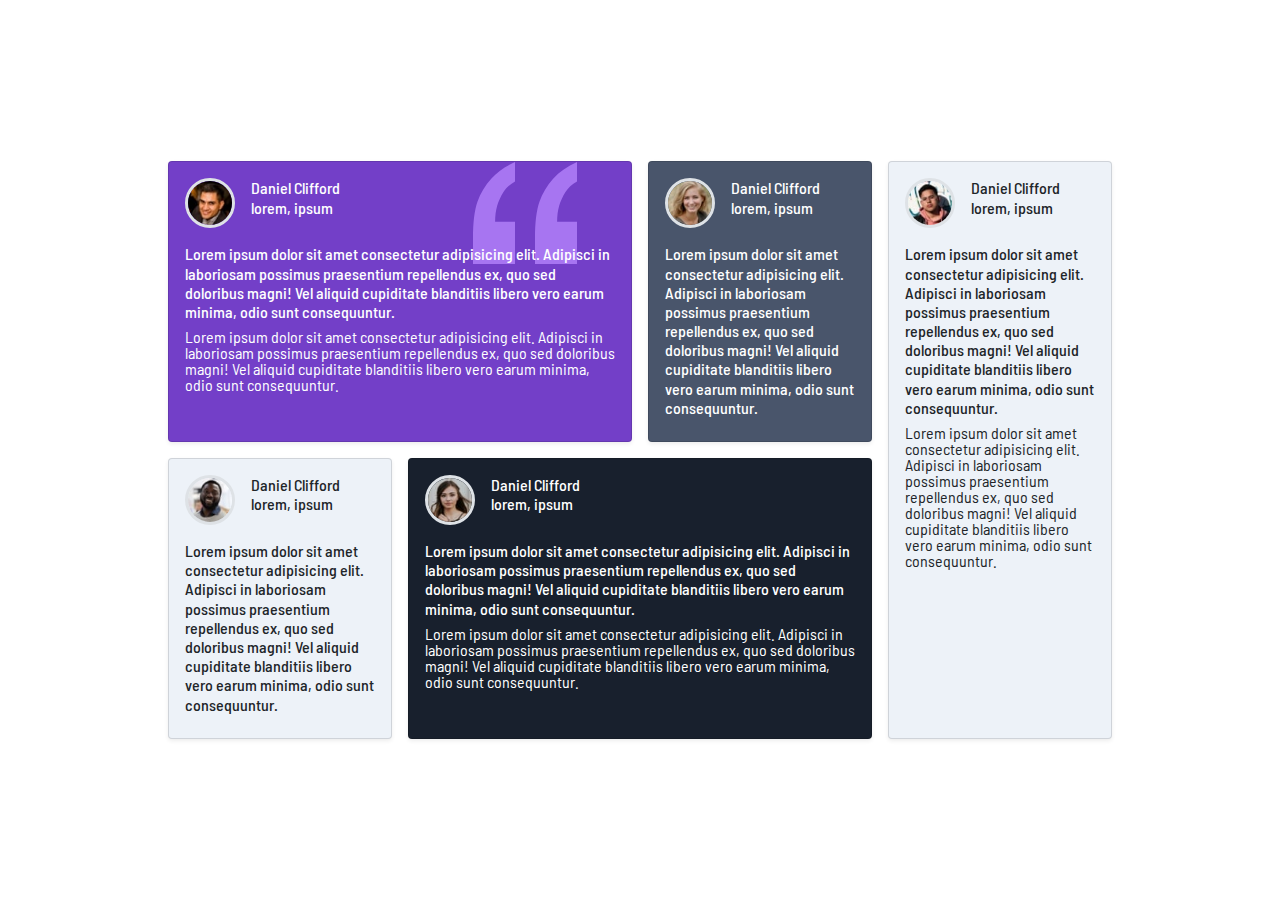
<file: index.html>
<!DOCTYPE html>
<html lang="en">

<head>
    <meta charset="UTF-8">
    <meta http-equiv="X-UA-Compatible" content="IE=edge">
    <meta name="viewport" content="width=device-width, initial-scale=1.0">

    <link rel="preconnect" href="https://fonts.gstatic.com">
    <link
        href="https://fonts.googleapis.com/css2?family=Barlow+Semi+Condensed:ital,wght@0,300;0,600;0,900;1,100&display=swap"
        rel="stylesheet">
    <link rel="stylesheet" href="./css/cssreduced.css">

</head>

<body>
    <main class="container d-flex align-items-center justify-content-center height-100vh">
        <div class="row">
            <!--left column-->
            <div class="col-12 col-lg-9">
                <div class="row">
                    <div class="col-12 col-lg-8 p-2">
                        <article class="card h-100 bg-primary text-white fondo-card shadow-sm">
                            <div class="card-body">
                                <div class="d-flex mb-3">
                                    <img src="./images/image-daniel.jpg" alt=""
                                        class="border border secondary border-3 rounded-circle">
                                    <div class="ps-3">
                                        <h6 class="m-0 h6">Daniel Clifford</h6>
                                        <p class="m-0 h6">lorem, ipsum</p>
                                    </div>
                                </div>
                                <div>
                                    <p class="h6">Lorem ipsum dolor sit amet consectetur adipisicing elit. Adipisci in
                                        laboriosam possimus praesentium repellendus ex, quo sed doloribus magni! Vel
                                        aliquid cupiditate blanditiis libero vero earum minima, odio sunt consequuntur.
                                    </p>
                                    <p class="fs-6 lh-1">Lorem ipsum dolor sit amet consectetur adipisicing elit.
                                        Adipisci in
                                        laboriosam possimus praesentium repellendus ex, quo sed doloribus magni! Vel
                                        aliquid cupiditate blanditiis libero vero earum minima, odio sunt consequuntur.
                                    </p>
                                </div>
                            </div>
                        </article>
                    </div>
                    <div class=" col-12 col-lg-4 p-2">
                        <article class="card h-100 bg-success text-white shadow-sm">
                            <div class="card-body">
                                <div class="d-flex mb-3">
                                    <img src="./images/image-jeanette.jpg" alt=""
                                        class="border border secondary border-3 rounded-circle">
                                    <div class="ps-3">
                                        <h6 class="m-0 h6">Daniel Clifford</h6>
                                        <p class="m-0 h6">lorem, ipsum</p>
                                    </div>
                                </div>
                                <div>
                                    <p class="h6">Lorem ipsum dolor sit amet consectetur adipisicing elit. Adipisci in
                                        laboriosam possimus praesentium repellendus ex, quo sed doloribus magni! Vel
                                        aliquid cupiditate blanditiis libero vero earum minima, odio sunt consequuntur.
                                    </p>
                                </div>
                            </div>
                        </article>
                    </div>
                    <div class="col-12 col-lg-4 p-2">
                        <article class="card h-100 bg-secondary shadow-sm">
                            <div class="card-body">
                                <div class="d-flex mb-3">
                                    <img src="./images/image-jonathan.jpg" alt=""
                                        class="border border secondary border-3 rounded-circle">
                                    <div class="ps-3">
                                        <h6 class="m-0 h6">Daniel Clifford</h6>
                                        <p class="m-0 h6">lorem, ipsum</p>
                                    </div>
                                </div>
                                <div>
                                    <p class="h6">Lorem ipsum dolor sit amet consectetur adipisicing elit. Adipisci in
                                        laboriosam possimus praesentium repellendus ex, quo sed doloribus magni! Vel
                                        aliquid cupiditate blanditiis libero vero earum minima, odio sunt consequuntur.
                                    </p>
                                </div>
                            </div>
                        </article>
                    </div>
                    <div class="col-12 col-lg-8 p-2">
                        <article class="card h-100 bg-dark text-white shadow-sm">
                            <div class="card-body">
                                <div class="d-flex mb-3">
                                    <img src="./images/image-kira.jpg" alt=""
                                        class="border border secondary border-3 rounded-circle">
                                    <div class="ps-3">
                                        <h6 class="m-0 h6">Daniel Clifford</h6>
                                        <p class="m-0 h6">lorem, ipsum</p>
                                    </div>
                                </div>
                                <div>
                                    <p class="h6">Lorem ipsum dolor sit amet consectetur adipisicing elit. Adipisci in
                                        laboriosam possimus praesentium repellendus ex, quo sed doloribus magni! Vel
                                        aliquid cupiditate blanditiis libero vero earum minima, odio sunt consequuntur.
                                    </p>
                                    <p class="fs-6 lh-1">Lorem ipsum dolor sit amet consectetur adipisicing elit.
                                        Adipisci in
                                        laboriosam possimus praesentium repellendus ex, quo sed doloribus magni! Vel
                                        aliquid cupiditate blanditiis libero vero earum minima, odio sunt consequuntur.
                                    </p>
                                </div>
                            </div>
                        </article>
                    </div>
                </div>
            </div>
            <!--right column-->
            <div class="col-12 col-lg-3 p-2">
                <article class="card h-100 bg-secondary shadow-sm">
                    <div class="card-body">
                        <div class="d-flex mb-3">
                            <img src="./images/image-patrick.jpg" alt=""
                                class="border border secondary border-3 rounded-circle">
                            <div class="ps-3">
                                <h6 class="m-0 h6">Daniel Clifford</h6>
                                <p class="m-0 h6">lorem, ipsum</p>
                            </div>
                        </div>
                        <div>
                            <p class="h6">Lorem ipsum dolor sit amet consectetur adipisicing elit. Adipisci in
                                laboriosam possimus praesentium repellendus ex, quo sed doloribus magni! Vel
                                aliquid cupiditate blanditiis libero vero earum minima, odio sunt consequuntur.
                            </p>
                            <p class="fs-6 lh-1">Lorem ipsum dolor sit amet consectetur adipisicing elit.
                                Adipisci in
                                laboriosam possimus praesentium repellendus ex, quo sed doloribus magni! Vel
                                aliquid cupiditate blanditiis libero vero earum minima, odio sunt consequuntur.
                            </p>
                        </div>
                    </div>
                </article>
            </div>
        </div>
    </main>
</body>

</html>
</file>
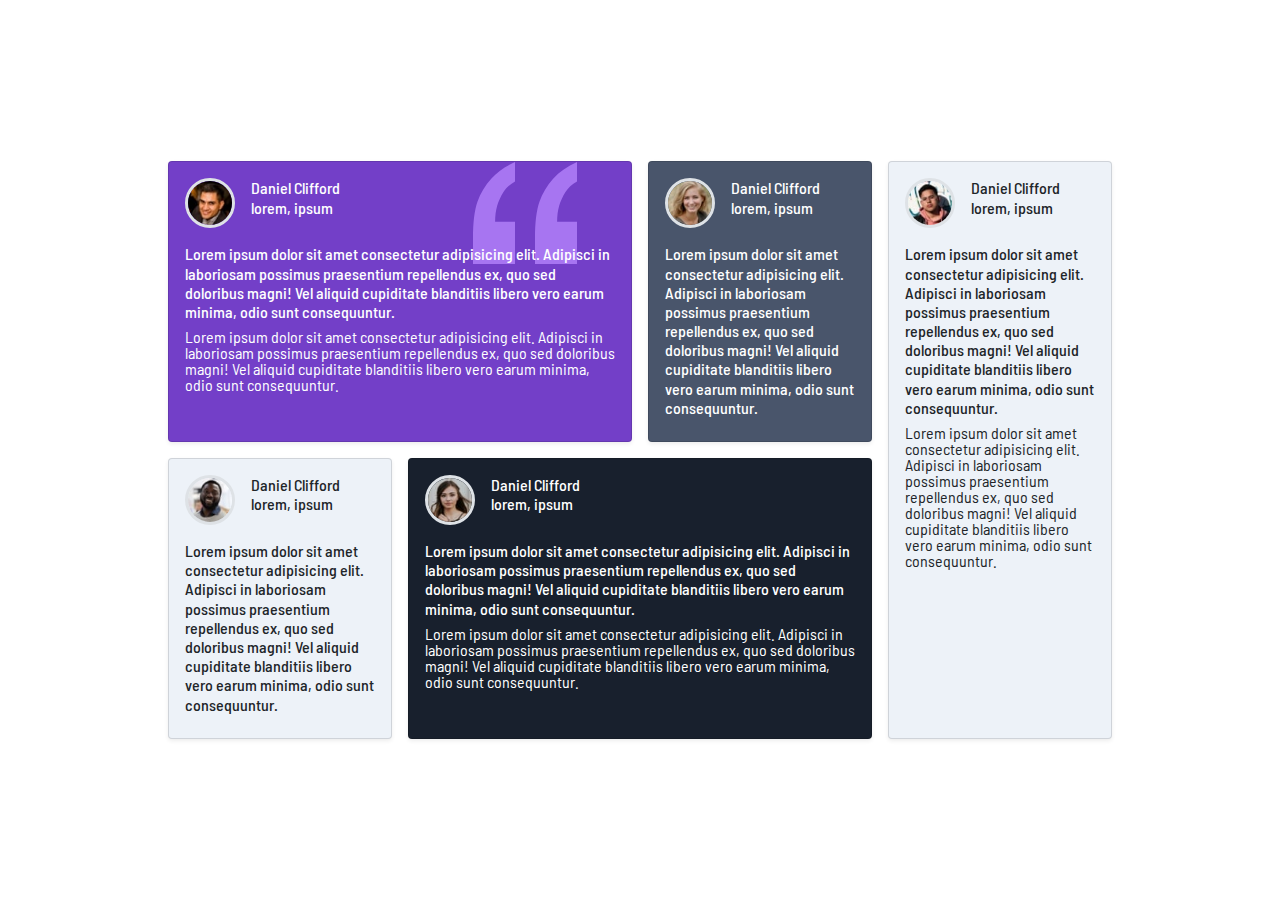
<file: docs/index.html>
<!DOCTYPE html>
<html lang="en">

<head>
    <meta charset="UTF-8">
    <meta http-equiv="X-UA-Compatible" content="IE=edge">
    <meta name="viewport" content="width=device-width, initial-scale=1.0">

    <link rel="preconnect" href="https://fonts.gstatic.com">
    <link
        href="https://fonts.googleapis.com/css2?family=Barlow+Semi+Condensed:ital,wght@0,300;0,600;0,900;1,100&display=swap"
        rel="stylesheet">
    <link rel="stylesheet" href="../css/cssreduced.css">

</head>

<body>
    <main class="container d-flex align-items-center justify-content-center height-100vh">
        <div class="row">
            <!--left column-->
            <div class="col-12 col-lg-9">
                <div class="row">
                    <div class="col-12 col-lg-8 p-2">
                        <article class="card h-100 bg-primary text-white fondo-card shadow-sm">
                            <div class="card-body">
                                <div class="d-flex mb-3">
                                    <img src="../images/image-daniel.jpg" alt=""
                                        class="border border secondary border-3 rounded-circle">
                                    <div class="ps-3">
                                        <h6 class="m-0 h6">Daniel Clifford</h6>
                                        <p class="m-0 h6">lorem, ipsum</p>
                                    </div>
                                </div>
                                <div>
                                    <p class="h6">Lorem ipsum dolor sit amet consectetur adipisicing elit. Adipisci in
                                        laboriosam possimus praesentium repellendus ex, quo sed doloribus magni! Vel
                                        aliquid cupiditate blanditiis libero vero earum minima, odio sunt consequuntur.
                                    </p>
                                    <p class="fs-6 lh-1">Lorem ipsum dolor sit amet consectetur adipisicing elit.
                                        Adipisci in
                                        laboriosam possimus praesentium repellendus ex, quo sed doloribus magni! Vel
                                        aliquid cupiditate blanditiis libero vero earum minima, odio sunt consequuntur.
                                    </p>
                                </div>
                            </div>
                        </article>
                    </div>
                    <div class=" col-12 col-lg-4 p-2">
                        <article class="card h-100 bg-success text-white shadow-sm">
                            <div class="card-body">
                                <div class="d-flex mb-3">
                                    <img src="../images/image-jeanette.jpg" alt=""
                                        class="border border secondary border-3 rounded-circle">
                                    <div class="ps-3">
                                        <h6 class="m-0 h6">Daniel Clifford</h6>
                                        <p class="m-0 h6">lorem, ipsum</p>
                                    </div>
                                </div>
                                <div>
                                    <p class="h6">Lorem ipsum dolor sit amet consectetur adipisicing elit. Adipisci in
                                        laboriosam possimus praesentium repellendus ex, quo sed doloribus magni! Vel
                                        aliquid cupiditate blanditiis libero vero earum minima, odio sunt consequuntur.
                                    </p>
                                </div>
                            </div>
                        </article>
                    </div>
                    <div class="col-12 col-lg-4 p-2">
                        <article class="card h-100 bg-secondary shadow-sm">
                            <div class="card-body">
                                <div class="d-flex mb-3">
                                    <img src="../images/image-jonathan.jpg" alt=""
                                        class="border border secondary border-3 rounded-circle">
                                    <div class="ps-3">
                                        <h6 class="m-0 h6">Daniel Clifford</h6>
                                        <p class="m-0 h6">lorem, ipsum</p>
                                    </div>
                                </div>
                                <div>
                                    <p class="h6">Lorem ipsum dolor sit amet consectetur adipisicing elit. Adipisci in
                                        laboriosam possimus praesentium repellendus ex, quo sed doloribus magni! Vel
                                        aliquid cupiditate blanditiis libero vero earum minima, odio sunt consequuntur.
                                    </p>
                                </div>
                            </div>
                        </article>
                    </div>
                    <div class="col-12 col-lg-8 p-2">
                        <article class="card h-100 bg-dark text-white shadow-sm">
                            <div class="card-body">
                                <div class="d-flex mb-3">
                                    <img src="../images/image-kira.jpg" alt=""
                                        class="border border secondary border-3 rounded-circle">
                                    <div class="ps-3">
                                        <h6 class="m-0 h6">Daniel Clifford</h6>
                                        <p class="m-0 h6">lorem, ipsum</p>
                                    </div>
                                </div>
                                <div>
                                    <p class="h6">Lorem ipsum dolor sit amet consectetur adipisicing elit. Adipisci in
                                        laboriosam possimus praesentium repellendus ex, quo sed doloribus magni! Vel
                                        aliquid cupiditate blanditiis libero vero earum minima, odio sunt consequuntur.
                                    </p>
                                    <p class="fs-6 lh-1">Lorem ipsum dolor sit amet consectetur adipisicing elit.
                                        Adipisci in
                                        laboriosam possimus praesentium repellendus ex, quo sed doloribus magni! Vel
                                        aliquid cupiditate blanditiis libero vero earum minima, odio sunt consequuntur.
                                    </p>
                                </div>
                            </div>
                        </article>
                    </div>
                </div>
            </div>
            <!--right column-->
            <div class="col-12 col-lg-3 p-2">
                <article class="card h-100 bg-secondary shadow-sm">
                    <div class="card-body">
                        <div class="d-flex mb-3">
                            <img src="../images/image-patrick.jpg" alt=""
                                class="border border secondary border-3 rounded-circle">
                            <div class="ps-3">
                                <h6 class="m-0 h6">Daniel Clifford</h6>
                                <p class="m-0 h6">lorem, ipsum</p>
                            </div>
                        </div>
                        <div>
                            <p class="h6">Lorem ipsum dolor sit amet consectetur adipisicing elit. Adipisci in
                                laboriosam possimus praesentium repellendus ex, quo sed doloribus magni! Vel
                                aliquid cupiditate blanditiis libero vero earum minima, odio sunt consequuntur.
                            </p>
                            <p class="fs-6 lh-1">Lorem ipsum dolor sit amet consectetur adipisicing elit.
                                Adipisci in
                                laboriosam possimus praesentium repellendus ex, quo sed doloribus magni! Vel
                                aliquid cupiditate blanditiis libero vero earum minima, odio sunt consequuntur.
                            </p>
                        </div>
                    </div>
                </article>
            </div>
        </div>
    </main>
</body>

</html>
</file>
<file: css/cssreduced.css>
@media (min-width: 992px) {
  .height-100vh {
    height: 100vh;
  }
}

.d-flex img {
  width: 50px;
}

.fondo-card {
  background-image: url("../images/bg-pattern-quotation.svg");
  background-repeat: no-repeat;
  background-position: 85% top;
}

/*!
 * Bootstrap v5.0.0-beta3 (https://getbootstrap.com/)
 * Copyright 2011-2021 The Bootstrap Authors
 * Copyright 2011-2021 Twitter, Inc.
 * Licensed under MIT (https://github.com/twbs/bootstrap/blob/main/LICENSE)
 */
:root {
  --bs-blue: #0d6efd;
  --bs-indigo: #6610f2;
  --bs-purple: #6f42c1;
  --bs-pink: #d63384;
  --bs-red: #dc3545;
  --bs-orange: #fd7e14;
  --bs-yellow: #ffc107;
  --bs-green: #198754;
  --bs-teal: #20c997;
  --bs-cyan: #0dcaf0;
  --bs-white: #fff;
  --bs-gray: #6c757d;
  --bs-gray-dark: #343a40;
  --bs-primary: #733FC8;
  --bs-secondary: #EDF2F8;
  --bs-success: #49556B;
  --bs-info: #0dcaf0;
  --bs-warning: #ffc107;
  --bs-danger: #dc3545;
  --bs-light: #f8f9fa;
  --bs-dark: #18202D;
  --bs-font-sans-serif: "Barlow Semi Condensed", sans-serif;
  --bs-font-monospace: SFMono-Regular, Menlo, Monaco, Consolas, "Liberation Mono", "Courier New", monospace;
  --bs-gradient: linear-gradient(180deg, rgba(255, 255, 255, 0.15), rgba(255, 255, 255, 0));
}

*,
*::before,
*::after {
  -webkit-box-sizing: border-box;
          box-sizing: border-box;
}

@media (prefers-reduced-motion: no-preference) {
  :root {
    scroll-behavior: smooth;
  }
}

body {
  margin: 0;
  font-family: var(--bs-font-sans-serif);
  font-size: 1rem;
  font-weight: 400;
  line-height: 1.5;
  color: #212529;
  background-color: #fff;
  -webkit-text-size-adjust: 100%;
  -webkit-tap-highlight-color: rgba(0, 0, 0, 0);
}

 h6, .h6 {
  margin-top: 0;
  margin-bottom: 0.5rem;
  font-weight: 500;
  line-height: 1.2;
}

h6, .h6 {
  font-size: 1rem;
}

p {
  margin-top: 0;
  margin-bottom: 1rem;
}

img {
  vertical-align: middle;
}

/* rtl:raw:
[type="tel"],
[type="url"],
[type="email"],
[type="number"] {
  direction: ltr;
}
*/

.container {
  width: 100%;
  padding-right: var(--bs-gutter-x, 0.75rem);
  padding-left: var(--bs-gutter-x, 0.75rem);
  margin-right: auto;
  margin-left: auto;
}

@media (min-width: 576px) {
  .container {
    max-width: 540px;
  }
}

@media (min-width: 768px) {
  .container {
    max-width: 720px;
  }
}

@media (min-width: 992px) {
  .container {
    max-width: 960px;
  }
}

@media (min-width: 1200px) {
  .container {
    max-width: 960px;
  }
}

@media (min-width: 1400px) {
  .container {
    max-width: 960px;
  }
}

.row {
  --bs-gutter-x: 1.5rem;
  --bs-gutter-y: 0;
  display: -webkit-box;
  display: -ms-flexbox;
  display: flex;
  -ms-flex-wrap: wrap;
      flex-wrap: wrap;
  margin-top: calc(var(--bs-gutter-y) * -1);
  margin-right: calc(var(--bs-gutter-x) / -2);
  margin-left: calc(var(--bs-gutter-x) / -2);
}

.row > * {
  -ms-flex-negative: 0;
      flex-shrink: 0;
  width: 100%;
  max-width: 100%;
  padding-right: calc(var(--bs-gutter-x) / 2);
  padding-left: calc(var(--bs-gutter-x) / 2);
  margin-top: var(--bs-gutter-y);
}

.col-12 {
  -webkit-box-flex: 0;
      -ms-flex: 0 0 auto;
          flex: 0 0 auto;
  width: 100%;
}

@media (min-width: 992px) {
  .col-lg-3 {
    -webkit-box-flex: 0;
        -ms-flex: 0 0 auto;
            flex: 0 0 auto;
    width: 25%;
  }
  .col-lg-4 {
    -webkit-box-flex: 0;
        -ms-flex: 0 0 auto;
            flex: 0 0 auto;
    width: 33.33333%;
  }
  .col-lg-8 {
    -webkit-box-flex: 0;
        -ms-flex: 0 0 auto;
            flex: 0 0 auto;
    width: 66.66667%;
  }
  .col-lg-9 {
    -webkit-box-flex: 0;
        -ms-flex: 0 0 auto;
            flex: 0 0 auto;
    width: 75%;
  }
}

.card {
  position: relative;
  display: -webkit-box;
  display: -ms-flexbox;
  display: flex;
  -webkit-box-orient: vertical;
  -webkit-box-direction: normal;
      -ms-flex-direction: column;
          flex-direction: column;
  min-width: 0;
  word-wrap: break-word;
  background-color: #fff;
  background-clip: border-box;
  border: 1px solid rgba(0, 0, 0, 0.125);
  border-radius: 0.25rem;
}

.card-body {
  -webkit-box-flex: 1;
      -ms-flex: 1 1 auto;
          flex: 1 1 auto;
  padding: 1rem 1rem;
}

@keyframes progress-bar-stripes {
  0% {
    background-position-x: 1rem;
  }
}

/* rtl:begin:ignore */

/* rtl:end:ignore */

/* rtl:options: {
  "autoRename": true,
  "stringMap":[ {
    "name"    : "prev-next",
    "search"  : "prev",
    "replace" : "next"
  } ]
} */

@keyframes spinner-border {
  to {
    -webkit-transform: rotate(360deg) /* rtl:ignore */;
            transform: rotate(360deg) /* rtl:ignore */;
  }
}

@keyframes spinner-grow {
  0% {
    -webkit-transform: scale(0);
            transform: scale(0);
  }
  50% {
    opacity: 1;
    -webkit-transform: none;
            transform: none;
  }
}

.d-flex {
  display: -webkit-box !important;
  display: -ms-flexbox !important;
  display: flex !important;
}

.shadow-sm {
  -webkit-box-shadow: 0 0.125rem 0.25rem rgba(0, 0, 0, 0.075) !important;
          box-shadow: 0 0.125rem 0.25rem rgba(0, 0, 0, 0.075) !important;
}

.border {
  border: 1px solid #dee2e6 !important;
}

.border-3 {
  border-width: 3px !important;
}

.h-100 {
  height: 100% !important;
}

.justify-content-center {
  -webkit-box-pack: center !important;
      -ms-flex-pack: center !important;
          justify-content: center !important;
}

.align-items-center {
  -webkit-box-align: center !important;
      -ms-flex-align: center !important;
          align-items: center !important;
}

.m-0 {
  margin: 0 !important;
}

.mb-3 {
  margin-bottom: 1rem !important;
}

.p-2 {
  padding: 0.5rem !important;
}

.ps-3 {
  padding-left: 1rem !important;
}

.fs-6 {
  font-size: 1rem !important;
}

.lh-1 {
  line-height: 1 !important;
}

/* rtl:begin:remove */

/* rtl:end:remove */

.text-white {
  color: #fff !important;
}

.bg-primary {
  background-color: #733FC8 !important;
}

.bg-secondary {
  background-color: #EDF2F8 !important;
}

.bg-success {
  background-color: #49556B !important;
}

.bg-dark {
  background-color: #18202D !important;
}

.rounded-circle {
  border-radius: 50% !important;
}
/*# sourceMappingURL=custom.css.map */
</file>
